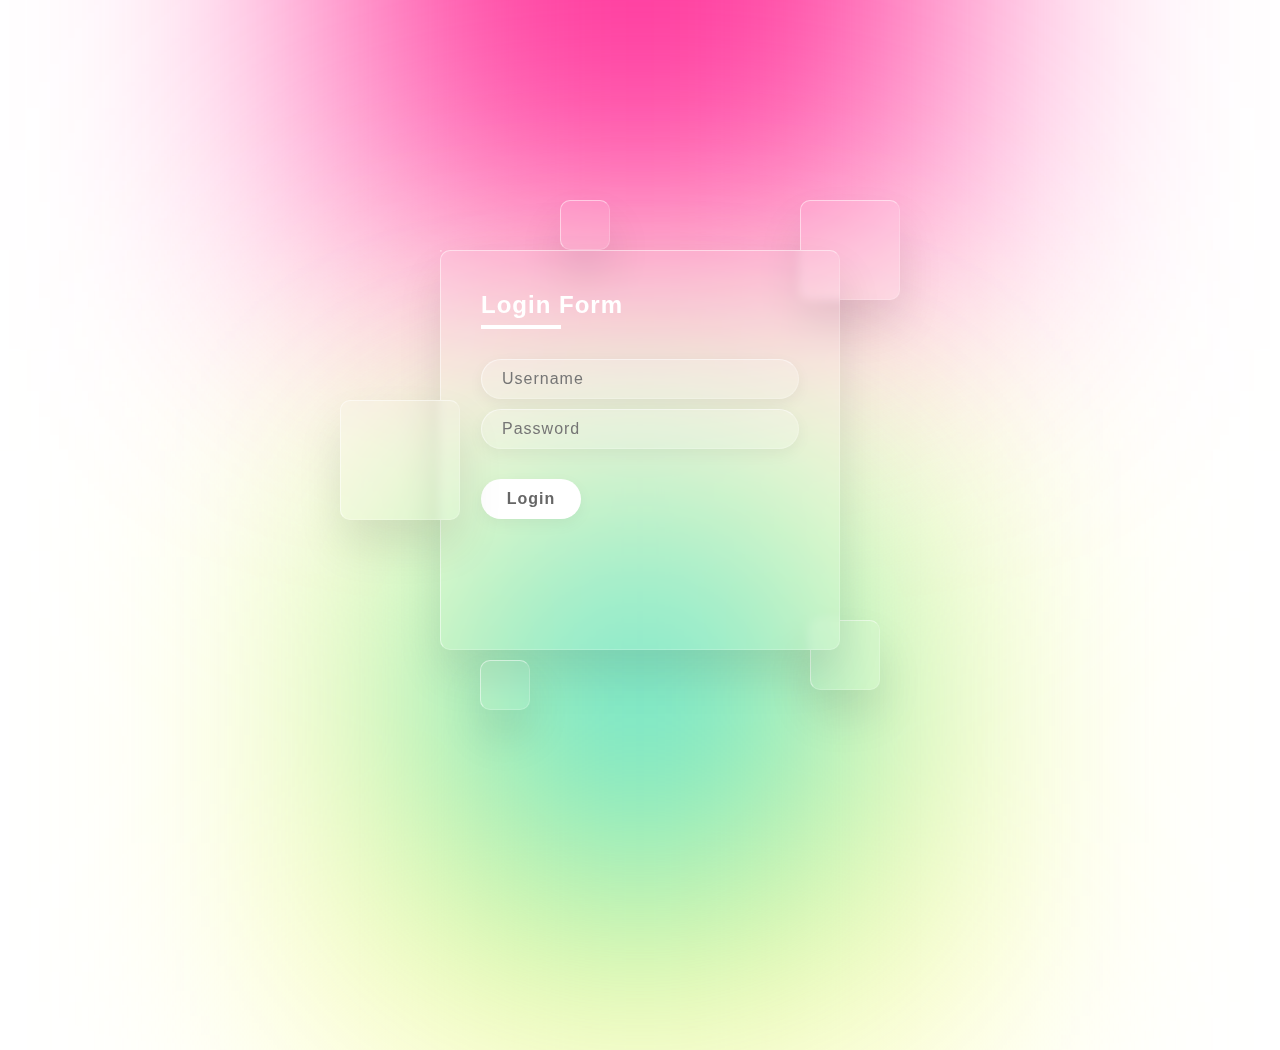
<file: index.html>
<!DOCTYPE html>
<html lang="en">
<head>
    <meta charset="UTF-8">
    <meta http-equiv="X-UA-Compatible" content="IE=edge">
    <meta name="viewport" content="width=device-width, initial-scale=1.0">
    <title>Login</title>
    
    <html>
        <style>
            *{
    margin: 0;
    padding: 0;
    box-sizing: border-box;
    font-family: Arial, Helvetica, sans-serif;
}

body{
    overflow: hidden;
}

section{
    display: flex;
    justify-content: center;
    align-items: center;
    min-height: 100vh;
    background-color: linear-gradient(to bottom, #f1f4f9, #dff1ff);
}

section .color{
    position: absolute;
    filter: blur(150px);
}

section .color:nth-child(1){
    top: -350px;
    width: 600px;
    height: 600px;
    background: #ff359b;
}

section .color.color:nth-child(2){
    bottom: -150px;
    width: 600px;
    height: 600px;
    background: #fffd87;
}

section .color.color:nth-child(3){
    bottom: 50px;
    width: 300px;
    height: 300px;
    background: #00d2ff;
}

.box {
    position: relative;
}

.box .square{
    position: absolute;
    backdrop-filter: blur(5px);
    box-shadow: 0 25px 45px rgba(0, 0, 0, 0.1);
    border: 1px solid rgba(255, 255, 255, 0.5);
    border-right: 1px solid rgba(255, 255, 255, 0.2);
	 border-bottom: 1px solid rgba(255, 255, 255, 0.2);
	 background: rgba(255, 255, 255, 0.1);
	 border-radius: 10px;
	 animation: animate 10s linear infinite;
	 animation-delay: calc(-1s * var(--i));
}

@keyframes animate {
    0%, 100% {
        transform: translateY(-40px);
   }
    50% {
        transform: translateY(40px);
   }
}

.box .square:nth-child(1) {
    top: -50px;
    right: -60px;
    width: 100px;
    height: 100px;
}

.box .square:nth-child(2) {
    top: 150px;
    left: -100px;
    width: 120px;
    height: 120px;
    z-index: 2;
}

.box .square:nth-child(3) {
    bottom: -40px;
    right: -40px;
    width: 70px;
    height: 70px;
    z-index: 0;
}

.box .square:nth-child(4) {
    bottom: -60px;
    left: 40px;
    width: 50px;
    height: 50px;
    z-index: 2;
}

.box .square:nth-child(5) {
    top: -50px;
	 left: 120px;
	 width: 50px;
	 height: 50px;
	 z-index: 0;
}

.container{
    position: relative;
    width: 400px;
    height: 400px;
    background: rgba(255, 255, 255, 0.1);
    border-radius: 10px;
    display: flex;
    justify-content: center;
    align-items: center;
    backdrop-filter: blur(5px);
    box-shadow: 0 25px 45px rgba(0, 0, 0, 0.1);
    border: 1px solid rgba(255, 255, 255, 0.5);
    border-right: 1px solid rgba(255, 255, 255, 0.2);
    border-bottom: 1px solid rgba(255, 255, 255, 0.2);
}

.form{
    position: relative;
    width: 100%;
    height: 100%;
    padding: 40px;
}

.form h2{
    position: relative;
    color: #fff;
    font-size: 24px;
    font-weight: 600;
    letter-spacing: 1px;
    margin-bottom: 40px;
}

.form h2::before{
    content: "";
    position: absolute;
    left: 0;
    bottom: -10px;
    width: 80px;
    height: 4px;
    background: #fff;
}

.form .inputBox{
    width: 100%;
    margin-top: 20px;
}

.form .inputBox input {
    margin-bottom: 10px;
    width: 100%;
    background: rgba(255, 255, 255, 0.2);
    outline: none;
    padding: 10px 20px;
    border-radius: 35px;
    border: 1px solid rgba(255, 255, 255, 0.5);
    border-right: 1px solid rgba(255, 255, 255, 0.2);
    border-bottom: 1px solid rgba(255, 255, 255, 0.2);
    font-size: 16px;
    letter-spacing: 1px;
    box-shadow: 0 5px 15px rgba(0, 0, 0, 0.05);
}

.form .inputBox input[type="submit"] {
    background: #fff;
    color: #666;
    max-width: 100px;
    cursor: pointer;
    margin-bottom: 20px;
    font-weight: 600;
}

.forget{
    margin-top: 5px;
    color: rgb(187, 187, 187);
}

.forget a{
    color: rgb(63, 61, 61);
    font-weight: 600;
}
#submitBtn {
    background: #fff;
    color: #666;
    max-width: 100px;
    cursor: pointer;
    margin-bottom: 20px;
    font-weight: 600;
    outline: none;
    padding: 10px 20px;
    border-radius: 35px;
    border: 1px solid rgba(255, 255, 255, 0.5);
    border-right: 1px solid rgba(255, 255, 255, 0.2);
    border-bottom: 1px solid rgba(255, 255, 255, 0.2);
    font-size: 16px;
    letter-spacing: 1px;
    box-shadow: 0 5px 15px rgb(0 0 0 / 5%);
    width: 100%;
}
        </style>
        
        <body>
            <section>
                <div class="color"></div>
                <div class="color"></div>
                <div class="color"></div>
                <div class="box">
                    <div class="square" style="--i:0;"></div>
                    <div class="square" style="--i:1;"></div>
                    <div class="square" style="--i:2;"></div>
                    <div class="square" style="--i:3;"></div>
                    <div class="square" style="--i:4;"></div>
                    <div class="square" style="--i:5;"></div>
                    <div class="container">
                        <div class="form">
                            <h2>Login Form</h2>
                            <form>
                                <div class="inputBox">
                                    <input type="text" placeholder="Username" name="usernam" id="username">
        
                                    <input type="password" placeholder="Password" name="password" id="password">
                                    <div class="inputBox">
                                        <!-- <input type="submit" value="Login" name="submit" id="submitBtn" > -->
                                        <button id="submitBtn" type="button">Login</button>
                                       <!--  <p class="forget">Forgot Password?
                                            <a href="#">Click here</a>
                                        </p>
                                        <p class="forget">Don't have an account?
                                            <a href="#">Sign up</a>
                                        </p> -->
                                    </div>
                                </div>
                            </form>
        
                        </div>
                    </div>
                </div>
            </section>
        </body>
        <script>
           const submitBtn = document.getElementById("submitBtn");
            submitBtn.addEventListener("click", function() {
             const username = document.getElementById("username").value;
             const password = document.getElementById("password").value;
            if (username === "Khactruong38" && password === "admin123") {
             window.location.href = "./music.html";
             } else {
              alert("Invalid username or password");
             }
});

        </script>
        </html>
</html>
</file>
